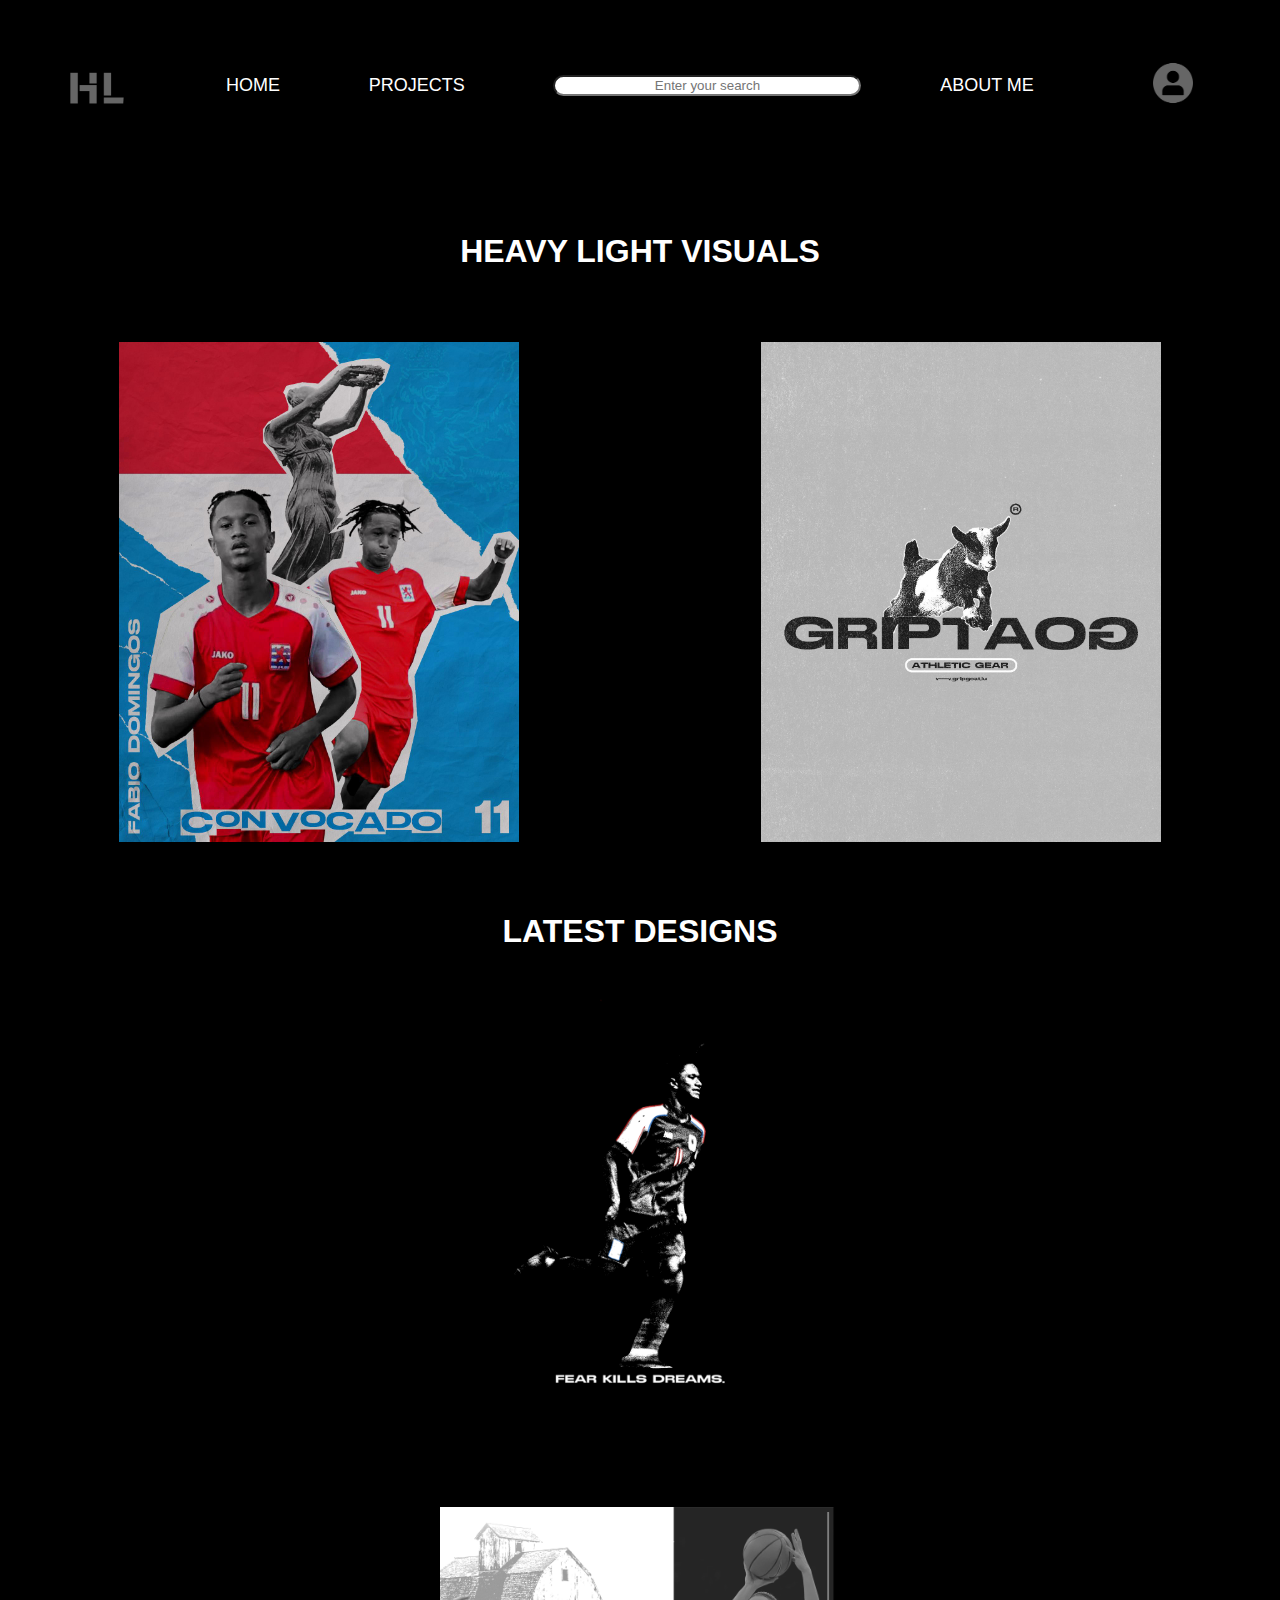
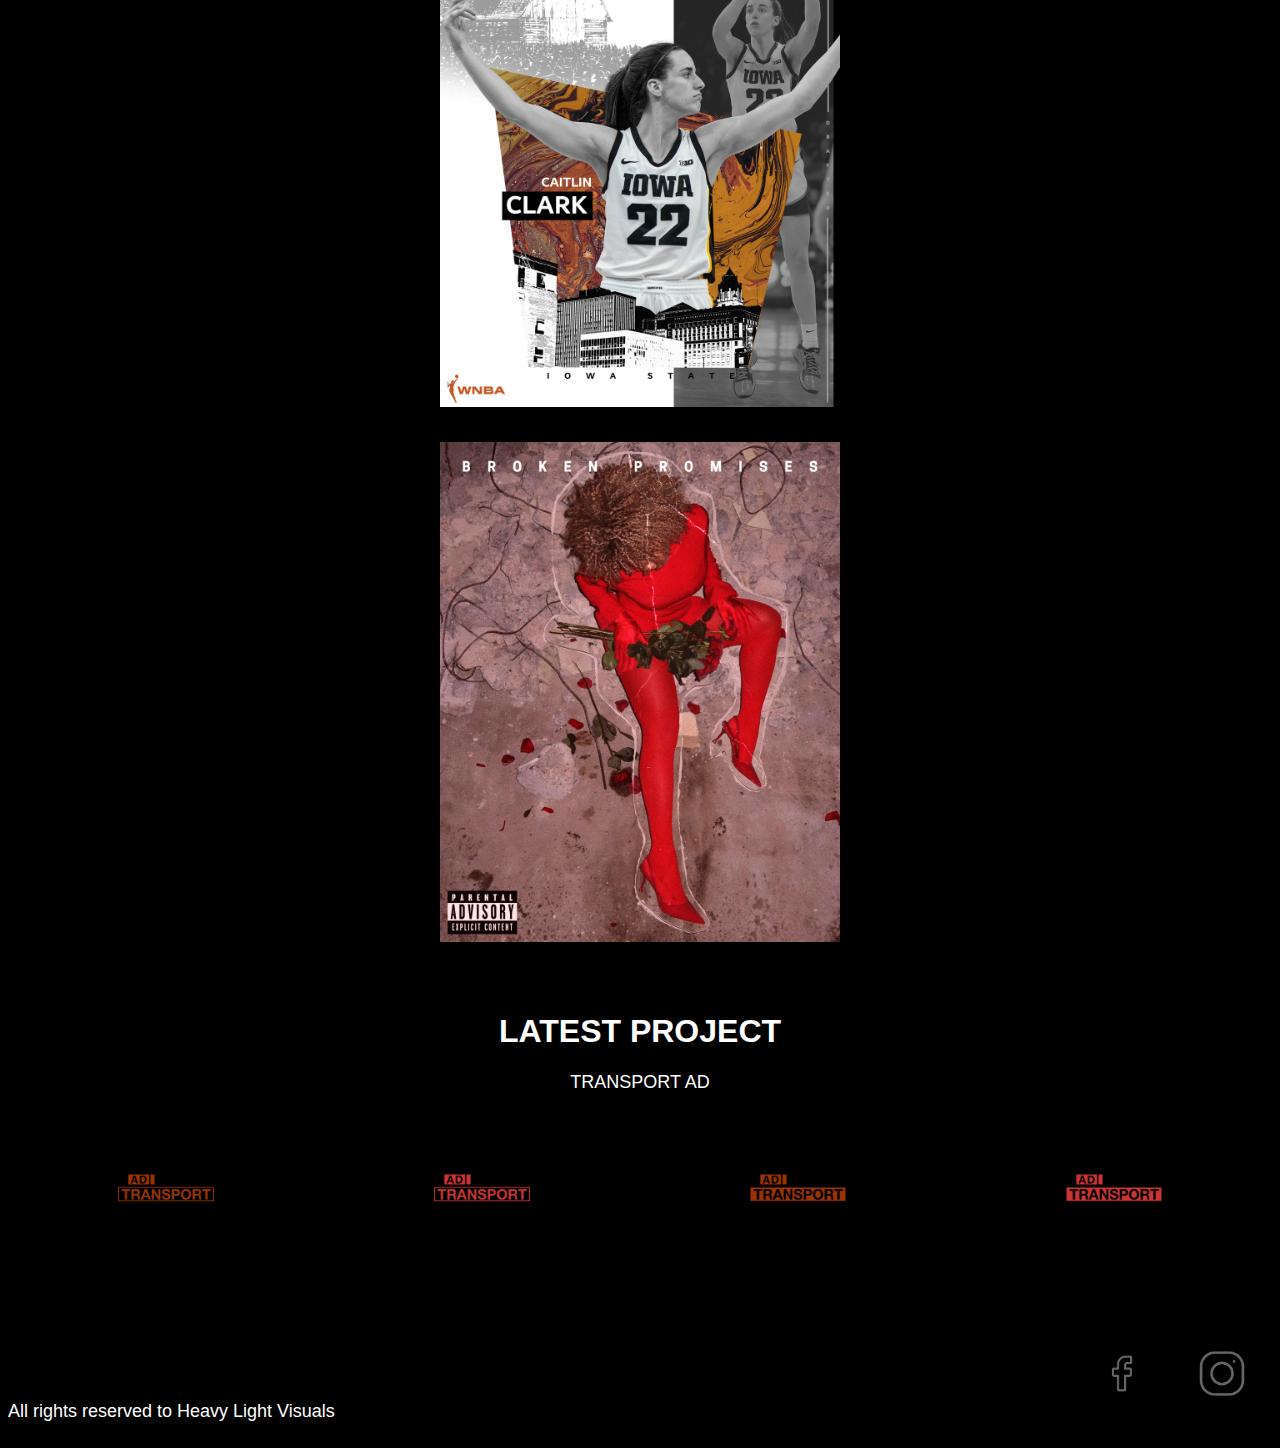
<file: index.html>
<!DOCTYPE html>
<html lang="en">
<head>
    <meta charset="UTF-8">
    <meta name="viewport" content="width=device-width, initial-scale=1.0">
    <link rel="stylesheet" href="style.css">
    <title>Heavy Light Visuals</title>
</head>
<body>
  <div id="Cabeçalho">
    <img src="img/HL VISUALS.png" alt="Logo HLV">
    <a href="index.html"><p>HOME</p></a>
    <div class="dropdown">
      <label for="dropdown-toggle" class="dropdown-label">PROJECTS</label>
      <input type="checkbox" id="dropdown-toggle" class="dropdown-toggle">
      <div class="dropdown-list">
        <div class="dropdown-content">
          <a href="GG.html" target="_blank">GRIP GOAT</a>
          <a href="Fabio.html" target="_blank">FABIO 2024</a>
          <a href="ADTransport.html" target="_blank">AD TRANSPORT</a>
        </div>
      </div>
  </div>
        <input type="text" name="q" placeholder="Enter your search" id="barradepesquisa">
      </form>
      <a href="AboutMe.html"><p>ABOUT ME</p></a>
    <a href="CriarPerfil.html"><img src="img/profile-picture.png" alt="criarperfil" id="criarperfil" > </a>  
</div>
    
    <div id="title">
    <h1>HEAVY LIGHT VISUALS</h1>
    </div>
    <div id="Projects">
      <div class="container-imagens">
        <img src="img/fabio.jpg" alt="F.euro">
        <div class="Overlay">
          <h1>FABIO EURO 2024</h1>
          <p>Graphic designs created for the player Fabio Domingos in the UEFA U-19 Euro 2024.</p>
        </div>
      </div>
      <div class="container-imagens">
        <img src="img/gripgoat.jpg" alt="GG">
        <a href="GG.html"><div class="Overlay">
          <h1>GRIP GOAT</h1>
          <p>Graphic designs created for Grip Goat, a supplier of sports equipment.</p>
        </div></a>
      </div>
    </div>
    <div id="latest-designs">
      <h1>LATEST DESIGNS</h1> 
      <div class="imagens">
        <img src="img/FKD.13.11.jpg" alt="fkd">
        <img src="img/Caitlin Clark.jpg" alt="Caitlin Clark">
        <img src="img/MARY CAPA.jpg" alt="mary">
      </div>
    </div>
    <div id="Latest-Project">
     <h1>LATEST PROJECT</h1>
     <p>TRANSPORT AD</p>
     <div class="imagens">
      <img src="img/LOGO AD TRANSPORT v1.png" alt="">
      <img src="img/LOGO AD TRANSPORT v2.png" alt="">
      <img src="img/LOGO AD TRANSPORT v3.png" alt="">
      <img src="img/LOGO AD TRANSPORT v4.png" alt="">
     </div>
    </div>
    <footer class="footer">
      <p>All rights reserved to Heavy Light Visuals</p>
      <div class="socials">
        <a href="https://www.facebook.com/share/1G8nduakou/?mibextid=LQQJ4d"><img src="img/facebook.png" alt=""></a>
        <a href="https://www.instagram.com/hlvisuals_/"><img src="img/instagram.png" alt=""></a>
      </div>
    </footer>
</body>
</html>
</file>
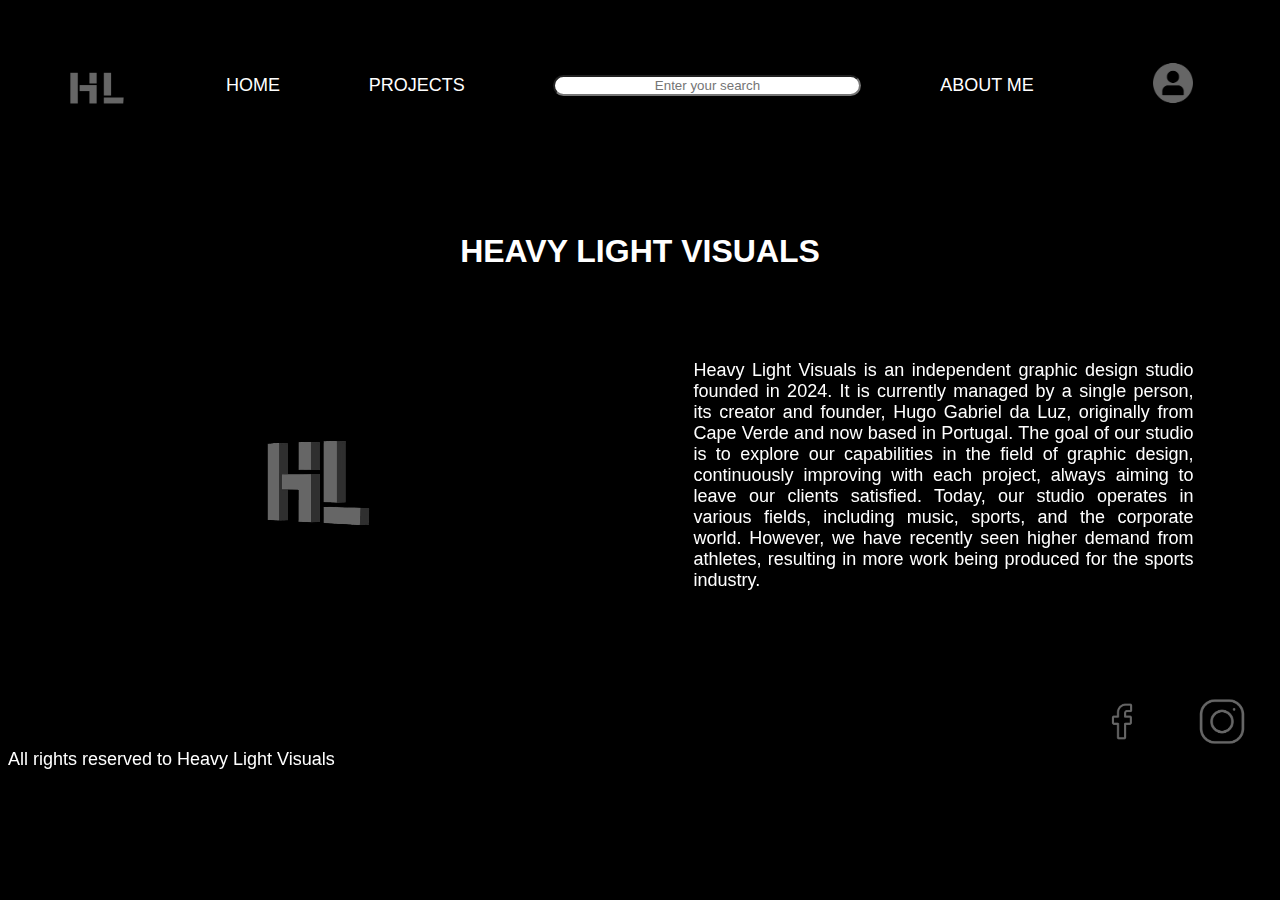
<file: AboutMe.html>
<!DOCTYPE html>
<html lang="en">
<head>
    <meta charset="UTF-8">
    <meta name="viewport" content="width=device-width, initial-scale=1.0">
    <title>About Me</title>
    <link rel="stylesheet" href="style.css">
    <link rel="stylesheet" href="AboutMe.css">
</head>
<body>
    <div id="Cabeçalho">
        <img src="img/HL VISUALS.png" alt="Logo HLV">
        <a href="index.html"><p>HOME</p></a>
        <div class="dropdown">
          <label for="dropdown-toggle" class="dropdown-label">PROJECTS</label>
          <input type="checkbox" id="dropdown-toggle" class="dropdown-toggle">
          <div class="dropdown-list">
            <div class="dropdown-content">
              <a href="GG.html" target="_blank">GRIP GOAT</a>
              <a href="Fabio.html" target="_blank">FABIO 2024</a>
              <a href="ADTransport.html" target="_blank">AD TRANSPORT</a>
            </div>
          </div>
      </div>
            <input type="text" name="q" placeholder="Enter your search" id="barradepesquisa">
          </form>
          <a href="AboutMe.html"><p>ABOUT ME</p></a>
        <a href="CriarPerfil.html"><img src="img/profile-picture.png" alt="criarperfil" id="criarperfil" > </a>  
    </div>
    

    <div class="title">
        <h1>HEAVY LIGHT VISUALS</h1>
    </div>
    <div id="conteiner-1">
        <div class="video"> 
            <video autoplay loop muted playsinline>
                <source src="video/portfolio.mp4" type="video/mp4">
            </video>
        </div>
        <div class="text"> <p>Heavy Light Visuals is an independent graphic design studio founded in 2024. It is currently managed by a single person, its creator and founder, Hugo Gabriel da Luz, originally from Cape Verde and now based in Portugal. The goal of our studio is to explore our capabilities in the field of graphic design, continuously improving with each project, always aiming to leave our clients satisfied. Today, our studio operates in various fields, including music, sports, and the corporate world. However, we have recently seen higher demand from athletes, resulting in more work being produced for the sports industry.</p>
        </div>
    </div>
    <footer class="footer">
        <p>All rights reserved to Heavy Light Visuals</p>
        <div class="socials">
          <a href="https://www.facebook.com/share/1G8nduakou/?mibextid=LQQJ4d"><img src="img/facebook.png" alt=""></a>
          <a href="https://www.instagram.com/hlvisuals_/"><img src="img/instagram.png" alt=""></a>
        </div>
      </footer>
 
</body>
</html>
</file>
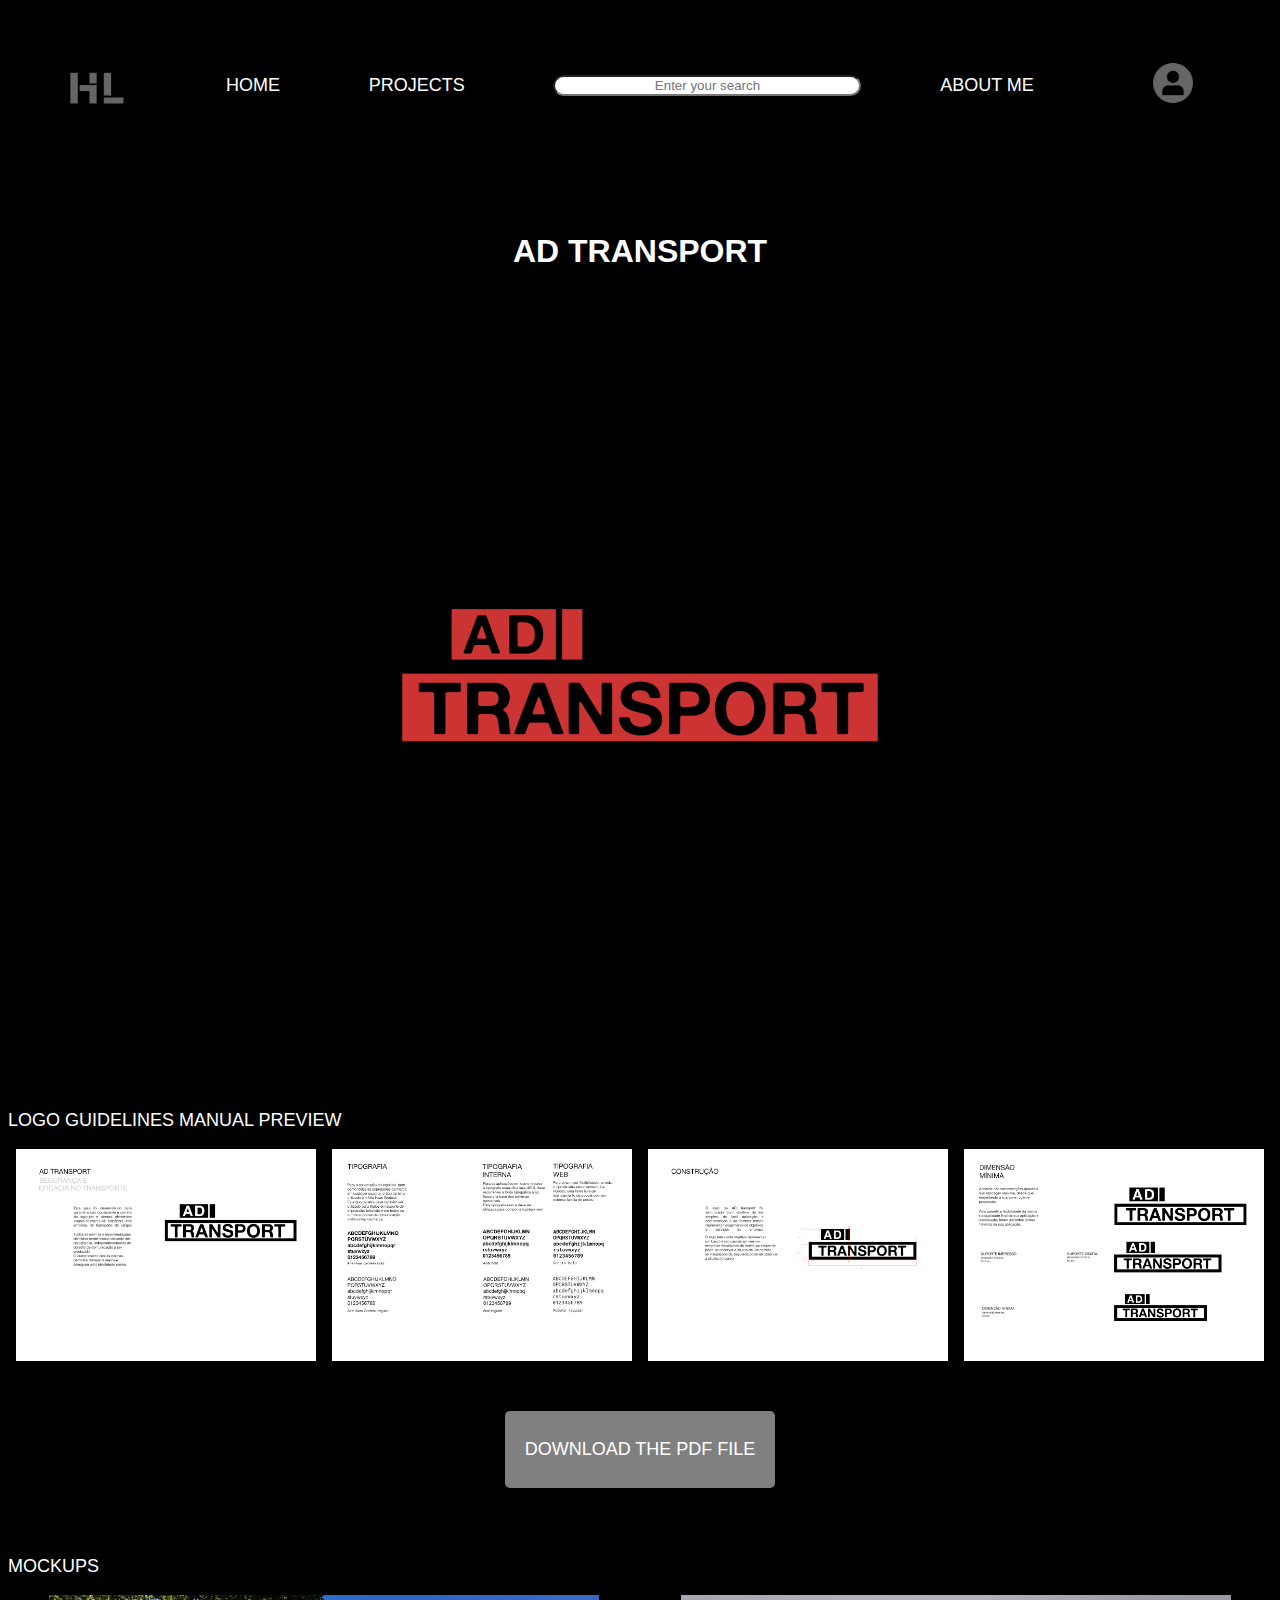
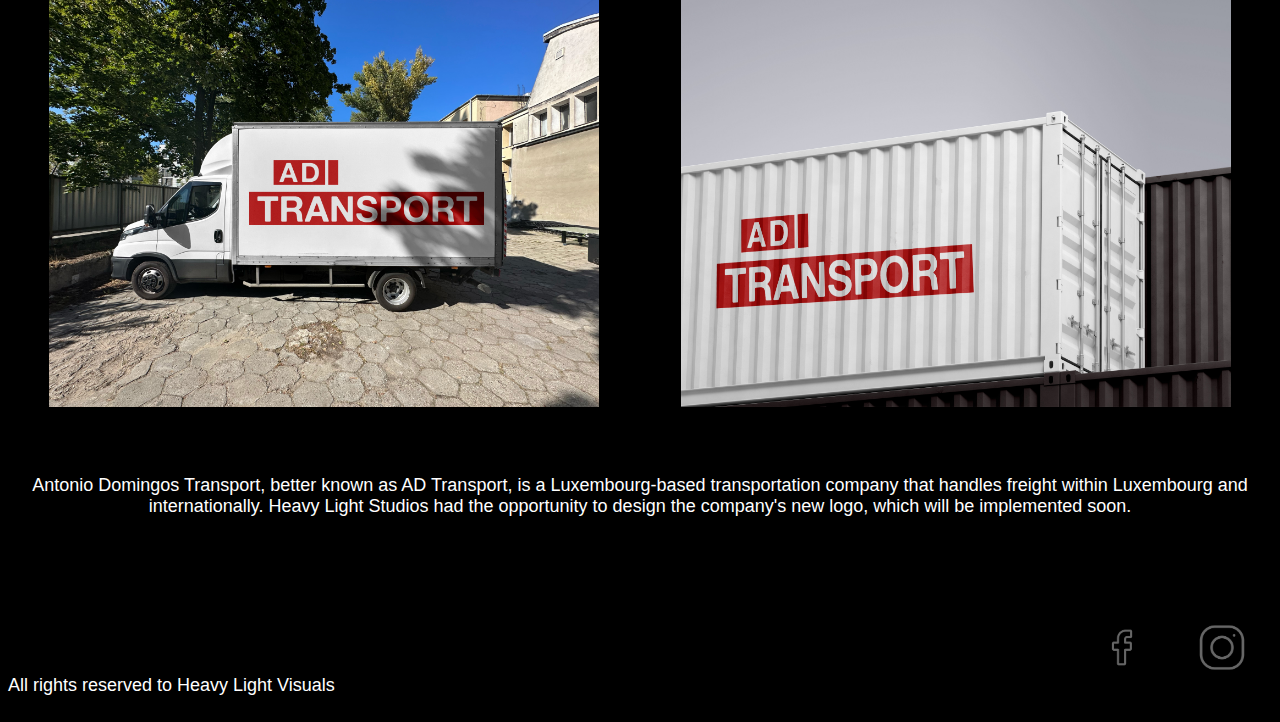
<file: ADTransport.html>
<!DOCTYPE html>
<html lang="en">
<head>
    <meta charset="UTF-8">
    <meta name="viewport" content="width=device-width, initial-scale=1.0">
    <link rel="stylesheet" href="style.css">
    <link rel="stylesheet" href="ADTransport.css">
    <title>Transport AD</title>
</head>
<body>
    <div id="Cabeçalho">
        <img src="img/HL VISUALS.png" alt="Logo HLV">
        <a href="index.html"><p>HOME</p></a>
        <div class="dropdown">
          <label for="dropdown-toggle" class="dropdown-label">PROJECTS</label>
          <input type="checkbox" id="dropdown-toggle" class="dropdown-toggle">
          <div class="dropdown-list">
            <div class="dropdown-content">
              <a href="GG.html" target="_blank">GRIP GOAT</a>
              <a href="Fabio.html" target="_blank">FABIO 2024</a>
              <a href="ADTransport.html" target="_blank">AD TRANSPORT</a>
            </div>
          </div>
      </div>
            <input type="text" name="q" placeholder="Enter your search" id="barradepesquisa">
          </form>
          <a href="AboutMe.html"><p>ABOUT ME</p></a>
        <a href="CriarPerfil.html"><img src="img/profile-picture.png" alt="criarperfil" id="criarperfil" > </a>  
    </div>

    <div id="container-1">
        <h1>AD TRANSPORT</h1>
        <div class="imagem"> 
            <img src="img/LOGO AD TRANSPORT v4.png" alt="">
        </div>
    </div>
    <div id="container-2">
        <p>LOGO GUIDELINES MANUAL PREVIEW</p>
        <div class="imagens"> 
           <img src="img/APRESENTAÇÃO.png" alt="">
           <img src="img/TIPOGRAFIA.png" alt="">
           <img src="img/MEDIDAS.png" alt=""> 
           <img src="img/TAMANHO.png" alt="">
        </div>
    </div>
    <div class="button">
        <button class="pdf"> <p>DOWNLOAD THE PDF FILE</p></button>
    </div>
    <div id="container-3">
        <p>MOCKUPS</p>
        <div class="imagens">
            <img src="img/Free Box Truck Mockup.jpg" alt="">
            <img src="img/Containers Mockup.jpg" alt="">
        </div>
    </div>
    <div class="bottom-text">
        <p>Antonio Domingos Transport, better known as AD Transport, is a Luxembourg-based transportation company that handles freight within Luxembourg and internationally. Heavy Light Studios had the opportunity to design the company's new logo, which will be implemented soon.</p>
    </div>


    <footer class="footer">
      <p>All rights reserved to Heavy Light Visuals</p>
      <div class="socials">
        <a href="https://www.facebook.com/share/1G8nduakou/?mibextid=LQQJ4d"><img src="img/facebook.png" alt=""></a>
        <a href="https://www.instagram.com/hlvisuals_/"><img src="img/instagram.png" alt=""></a>
      </div>
    </footer>

</body>
</html>
</file>
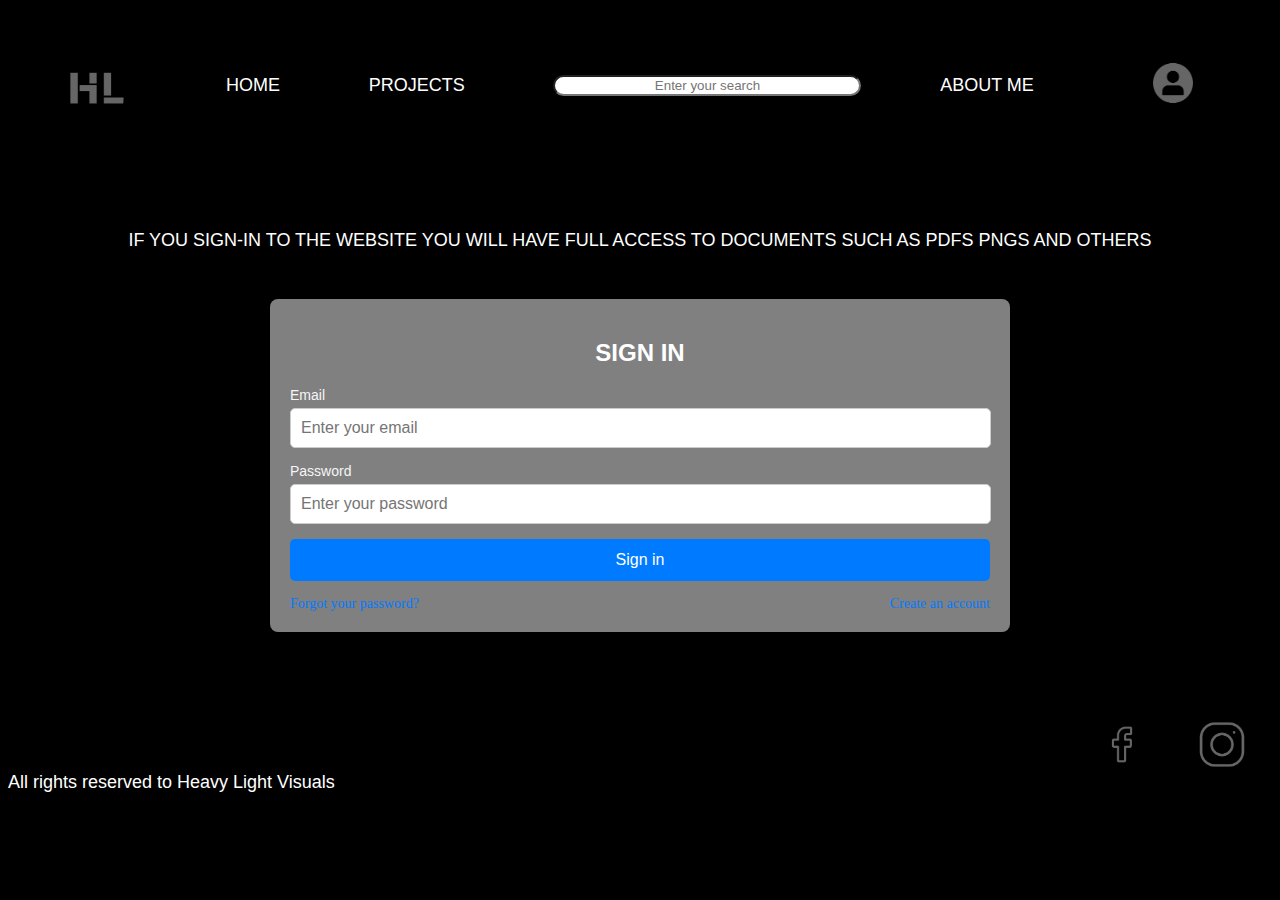
<file: CriarPerfil.html>
<!DOCTYPE html>
<html lang="en">
<head>
    <meta charset="UTF-8">
    <meta name="viewport" content="width=device-width, initial-scale=1.0">
    <title>Sign In</title>
    <link rel="stylesheet" href="style.css">
    <link rel="stylesheet" href="CriarPerfil.css">
</head>
<body>
  <div id="Cabeçalho">
    <img src="img/HL VISUALS.png" alt="Logo HLV">
    <a href="index.html"><p>HOME</p></a>
    <div class="dropdown">
      <label for="dropdown-toggle" class="dropdown-label">PROJECTS</label>
      <input type="checkbox" id="dropdown-toggle" class="dropdown-toggle">
      <div class="dropdown-list">
        <div class="dropdown-content">
          <a href="GG.html" target="_blank">GRIP GOAT</a>
          <a href="Fabio.html" target="_blank">FABIO 2024</a>
          <a href="ADTransport.html" target="_blank">AD TRANSPORT</a>
        </div>
      </div>
  </div>
        <input type="text" name="q" placeholder="Enter your search" id="barradepesquisa">
      </form>
      <a href="AboutMe.html"><p>ABOUT ME</p></a>
    <a href="CriarPerfil.html"><img src="img/profile-picture.png" alt="criarperfil" id="criarperfil" > </a>  
</div>

    <div class="formulario">
        <p>IF YOU SIGN-IN TO THE WEBSITE YOU WILL HAVE FULL ACCESS TO DOCUMENTS SUCH AS PDFS PNGS AND OTHERS</p>
        <div class="container">
            <form class="form-signin">
                <h2>SIGN IN</h2>
                <div class="input-group">
                    <label for="email">Email</label>
                    <input type="email" id="email" name="email" placeholder="Enter your email" required>
                </div>
                <div class="input-group">
                    <label for="password">Password</label>
                    <input type="password" id="password" name="password" placeholder="Enter your password" required>
                </div>
                <button type="submit" class="btn-submit">Sign in</button>
                <div class="links">
                    <a href="#">Forgot your password?</a>
                    <a href="#">Create an account</a>
                </div>
            </form>
        </div>
    </div>
    <footer class="footer">
      <p>All rights reserved to Heavy Light Visuals</p>
      <div class="socials">
        <a href="https://www.facebook.com/share/1G8nduakou/?mibextid=LQQJ4d"><img src="img/facebook.png" alt=""></a>
        <a href="https://www.instagram.com/hlvisuals_/"><img src="img/instagram.png" alt=""></a>
      </div>
    </footer>
</body>
</html>
</file>
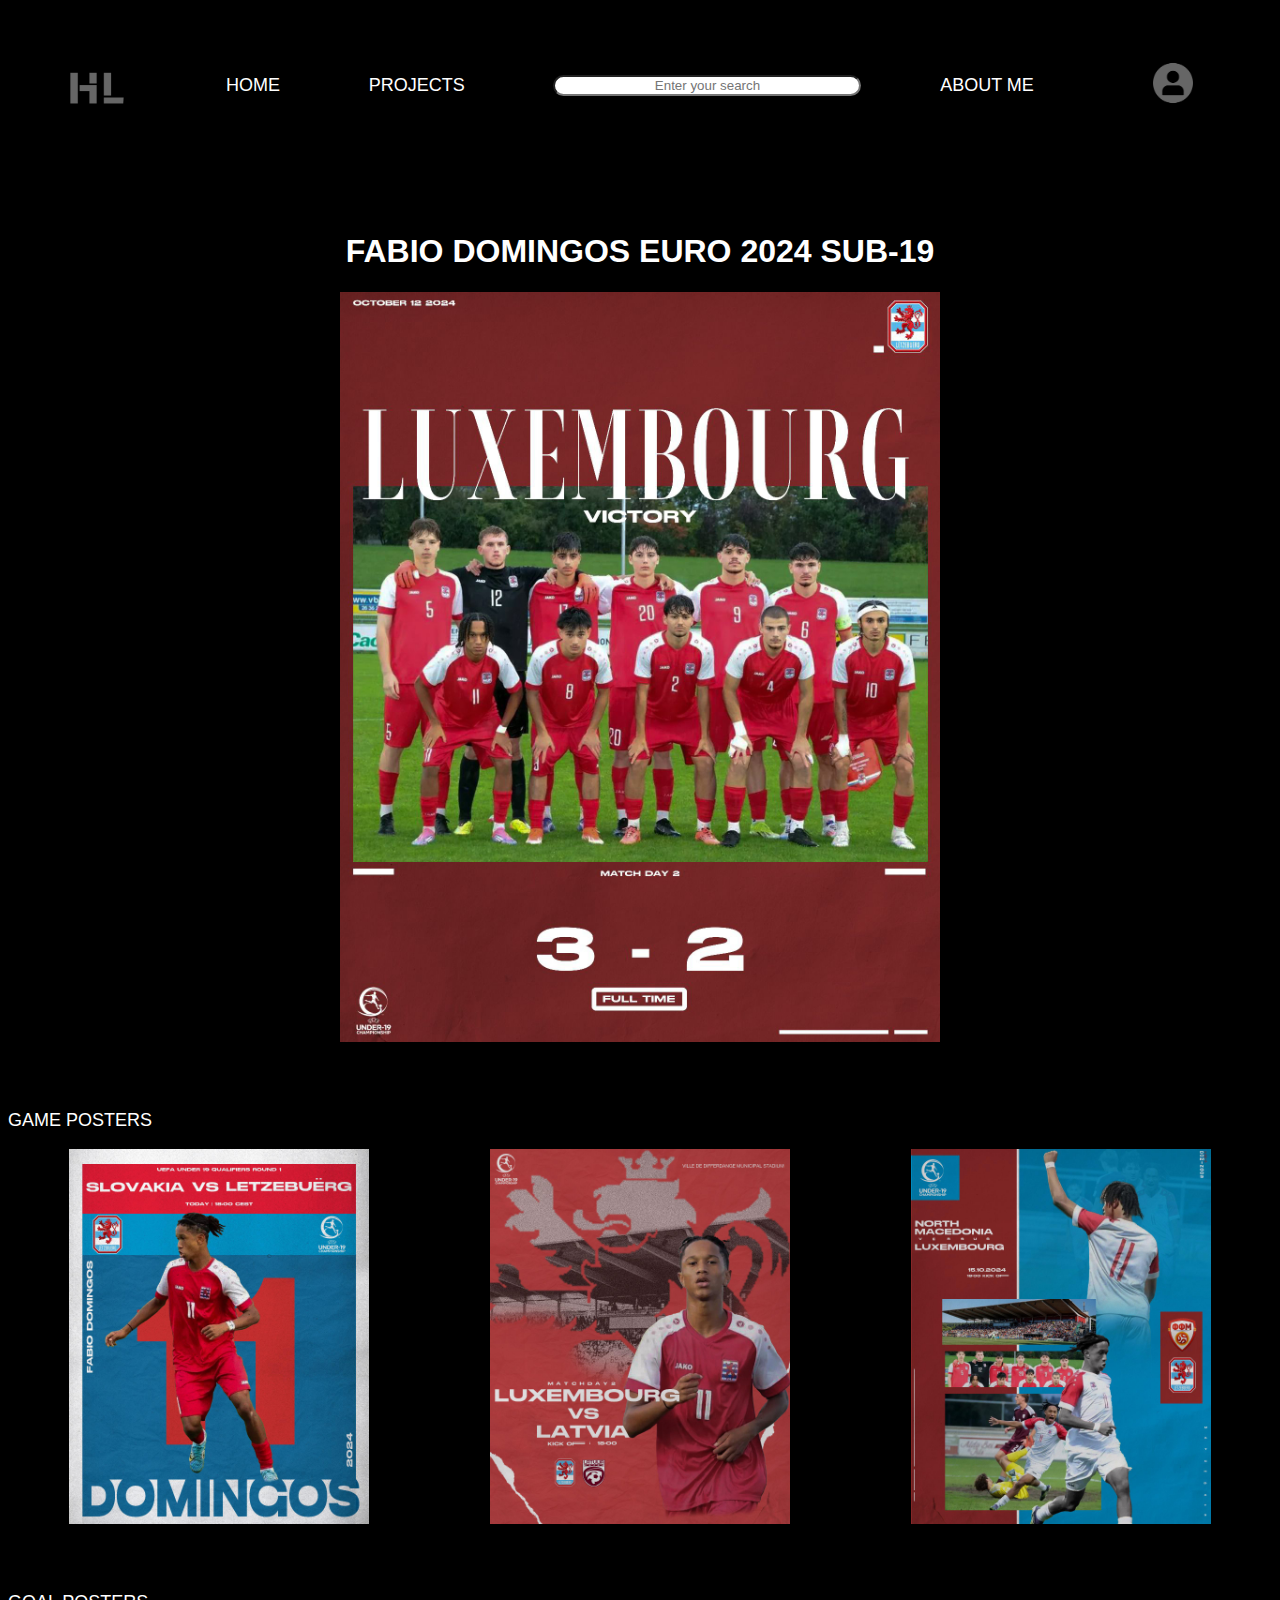
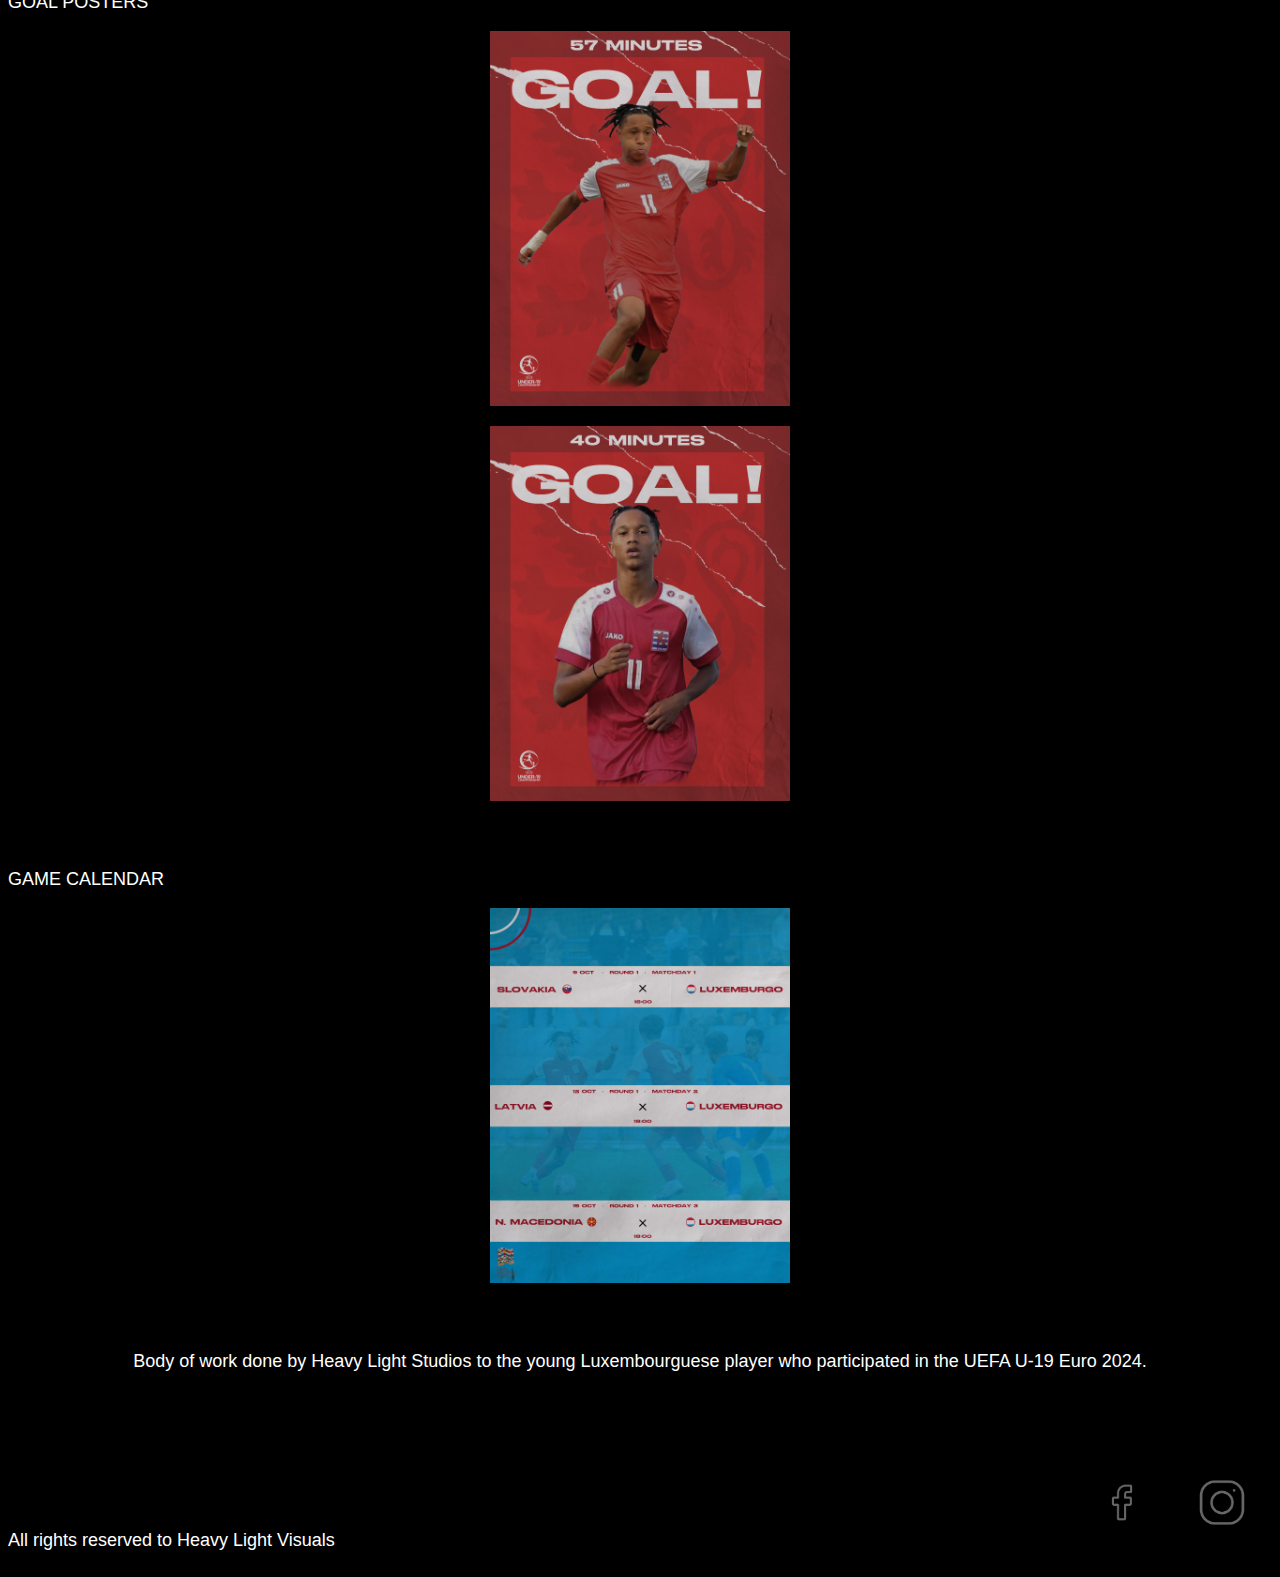
<file: Fabio.html>
<!DOCTYPE html>
<html lang="en">
<head>
    <meta charset="UTF-8">
    <meta name="viewport" content="width=device-width, initial-scale=1.0">
    <title>Fabio Euro 2024 Sub-19</title>
    <link rel="stylesheet" href="style.css">
    <link rel="stylesheet" href="Fabio.css">
</head>
<body>
    <div id="Cabeçalho">
        <img src="img/HL VISUALS.png" alt="Logo HLV">
        <a href="index.html"><p>HOME</p></a>
        <div class="dropdown">
          <label for="dropdown-toggle" class="dropdown-label">PROJECTS</label>
          <input type="checkbox" id="dropdown-toggle" class="dropdown-toggle">
          <div class="dropdown-list">
            <div class="dropdown-content">
              <a href="GG.html" target="_blank">GRIP GOAT</a>
              <a href="Fabio.html" target="_blank">FABIO 2024</a>
              <a href="ADTransport.html" target="_blank">AD TRANSPORT</a>
            </div>
          </div>
      </div>
            <input type="text" name="q" placeholder="Enter your search" id="barradepesquisa">
          </form>
          <a href="AboutMe.html"><p>ABOUT ME</p></a>
        <a href="CriarPerfil.html"><img src="img/profile-picture.png" alt="criarperfil" id="criarperfil" > </a>  
    </div>

    <div id="container-1">
        <h1>FABIO DOMINGOS EURO 2024 SUB-19</h1>
        <div class="imagem"> <img src="img/resultado final.jpg" alt=""></div>
    </div>
    <div id="container-2">
        <p>GAME POSTERS</p>
        <div class="imagens"> 
           <img src="img/poster 1.jpg" alt="">
           <img src="img/poster 2.jpg" alt="">
           <img src="img/poster 3.jpg" alt=""> 
        </div>
    </div>
    <div id="container-3">
        <p>GOAL POSTERS</p>
        <div class="imagens">
            <img src="img/golo 1.jpg" alt="">
            <img src="img/golo 2.jpg" alt="">
        </div>
    </div>
    <div id="container-4">
        <p>GAME CALENDAR</p>
        <div class="imagens">
            <img src="img/calendario.jpg" alt="">
        </div>
    </div>
    <div class="bottom-text">
        <p>Body of work done by Heavy Light Studios to the young Luxembourguese player who participated in the UEFA U-19 Euro 2024.</p>
    </div>

    <footer class="footer">
      <p>All rights reserved to Heavy Light Visuals</p>
      <div class="socials">
        <a href="https://www.facebook.com/share/1G8nduakou/?mibextid=LQQJ4d"><img src="img/facebook.png" alt=""></a>
        <a href="https://www.instagram.com/hlvisuals_/"><img src="img/instagram.png" alt=""></a>
      </div>
    </footer>
</body>
</html>
</file>
<file: style.css>
body{
    background-color: black;
    display: flex;
    flex-direction: column;
    gap: 50px;
}
img{
    width: 100px;
    height: auto;
}
#criarperfil{
    width: 120px;
    height: auto;
}

#barradepesquisa{
    width: 300px;
    height: auto;
    border-radius: 40px;
    text-align: center;
}
p{
    color: white;
    font-family: 'Franklin Gothic Medium', 'Arial Narrow', Arial, sans-serif;
    font-size: 18px;
}
h1{
    color: white;
    font-family: 'Franklin Gothic Medium', 'Arial Narrow', Arial, sans-serif;
    text-align: center;
}
#Cabeçalho{
    display: flex;
    justify-content: space-around;
    align-items: center;
}


#Projects{
  width: 100%;
  height: auto;
  position: relative;
  display: flex;
  justify-content: space-around;
  align-items: center;
  gap: 20px;
}

#Projects {
  width: 100%; /* Permite que o contêiner ocupe toda a largura disponível */
  display: flex; /* Flexbox para alinhamento das imagens */
  justify-content: space-around; /* Espaço ao redor das imagens */
  align-items: center; /* Alinha as imagens verticalmente */
  gap: 20px; /* Espaçamento entre as imagens */
}

/* Contêiner de cada imagem */
.container-imagens {
  position: relative;
  width: 400px; /* Preenche o espaço disponível */
  max-width: 500px; /* Limita a largura para 320px */
  height: auto; /* Altura proporcional */
  aspect-ratio: 4 / 5; /* Mantém a proporção de 4:5 */
  overflow: hidden;
}

/* Estilização das imagens */
.container-imagens img {
  width: 100%; /* A imagem vai preencher toda a largura do contêiner */
  height: 100%; /* A imagem vai preencher toda a altura do contêiner */
  object-fit: cover; /* Mantém a proporção da imagem, cortando o excesso se necessário */
  display: block; /* Remove o espaço extra ao redor da imagem */
}

/* Sobreposição com o texto */
.container-imagens .Overlay {
  position: absolute; /* Posiciona a sobreposição sobre a imagem */
  top: 0;
  left: 0;
  width: 100%; /* Ocupa toda a largura do contêiner */
  height: 100%; /* Ocupa toda a altura do contêiner */
  background-color: rgba(0, 0, 0, 0.5); /* Fundo semitransparente */
  color: white; /* Cor do texto */
  opacity: 0; /* Inicialmente invisível */
  transition: opacity 0.3s ease; /* Transição suave ao passar o mouse */
  text-transform: uppercase;
}

/* Efeito de hover para mostrar a sobreposição */
.container-imagens:hover .Overlay {
  opacity: 1; /* Torna a sobreposição visível */
}
.container-imagens .Overlay p {
  text-align: center;
  margin-bottom: 15px;
}
#latest-designs{
  display: flex;
  flex-direction: column;
}
#latest-designs .imagens{
 display: flex;
 flex-direction: column;
 justify-content: space-around;
 align-items: center;
 gap: 35px;

}
#latest-designs .imagens img{
  width: 400px;
  height: auto;
 }

#Latest-Project .imagens{
  display: flex ;
  justify-content: space-around;
}
#Latest-Project p{
  text-align: center;
}
#Latest-Project img{
  width: 120px;
  height: auto;
}
.footer{
  display: flex;
  justify-content: space-between;
}
.footer p{
  display: flex;
  align-items: end;
}
.footer .socials{
  display: flex;
  align-items: end;
}
.dropdown {
  position: relative;
}

/* Estilo do label que vai acionar a lista */
.dropdown-label {
  font-size: 18px;
  color: #333;
  cursor: pointer;
  padding: 8px 12px;
  color: white;
  font-family: 'Franklin Gothic Medium', 'Arial Narrow', Arial, sans-serif;
  border-radius: 5px;
  user-select: none;
}

/* O checkbox está escondido, mas serve para controlar a visibilidade */
.dropdown-toggle {
  display: none;
}

.dropdown {
  position: relative;
  display: inline-block;
}

.dropdown-label {
  font-size: 18px;
  padding: 10px;
  color: white;
  border-radius: 5px;
  cursor: pointer;
}

.dropdown-content {
  display: none;
  position: absolute;
  background-color: grey;
  min-width: 200px;
  box-shadow: 0 4px 8px rgba(0, 0, 0, 0.2);
  border-radius: 5px;
  z-index: 1;
}

.dropdown-content a {
  display: block;
  padding: 10px;
  color: white;
  font-family: 'Franklin Gothic Medium', 'Arial Narrow', Arial, sans-serif;
  text-decoration: none;
}

.dropdown-content a:hover {
  background-color: #ddd;
}

.dropdown:hover .dropdown-content {
  display: block;
}
a{
  text-decoration: none;
}
</file>
<file: AboutMe.css>
.video {
    width: 450px; 
    height: auto; 
      
}

.video video {
    width: 100%;
    height: 100%;
    object-fit: cover; 
    display: block; 
}
#conteiner-1{
    display: flex;
    justify-content: space-around;
    
}
#conteiner-1 p{
    text-align: justify;
    
}
#conteiner-1 .text{
    width: 500px;
    height: auto;
}
</file>
<file: ADTransport.css>
#container-1 .imagem{
    display: flex;
    justify-content: center;
    
}
#container-1 img{
    width: 600px;
    height: auto;
}
#container-2 .imagens{
    display: flex;
    justify-content: space-around;   
}
#container-2 img{
    width: 300px;
    height: auto;
}
.button{
    display: flex;
    justify-content: center;
}
button {
    background-color: #808080; /* Cinzento */
    color: #ffffff; /* Texto branco */
    border: none; /* Remove bordas */
    padding: 10px 20px; /* Espaçamento interno */
    font-size: 16px; /* Tamanho do texto */
    border-radius: 5px; /* Bordas arredondadas */
    cursor: pointer; /* Cursor de mão ao passar */
    transition: background-color 0.3s ease; /* Animação ao passar o mouse */

}

button:hover {
    background-color: #696969; /* Cinzento mais escuro ao passar o mouse */
}
#container-3 .imagens{
    display: flex;
    justify-content: space-around;   
}
#container-3 img{
    width: 550px;
    height: auto;
}
.bottom-text p{
    text-align: center;
}
</file>
<file: CriarPerfil.css>
.formulario{
    display: flex;
    flex-direction: column;
    justify-content: center;
    align-items: center;
    gap: 30px;
}
.formulario p{
    text-align: center;
}
.container {
    width: 100%;
    max-width: 700px;
    background-color: grey;
    border-radius: 8px;
    box-shadow: 0 4px 10px rgba(0, 0, 0, 0.1);
    padding: 20px;
}

/* Título do formulário */
h2 {
    text-align: center;
    font-size: 24px;
    color: white;
    margin-bottom: 20px;
    font-family: 'Franklin Gothic Medium', 'Arial Narrow', Arial, sans-serif
}

/* Estilo dos campos de entrada */
.input-group {
    margin-bottom: 15px;
}

.input-group label {
    display: block;
    font-size: 14px;
    color: whitesmoke;
    margin-bottom: 5px;
    font-family: 'Franklin Gothic Medium', 'Arial Narrow', Arial, sans-serif
}

.input-group input {
    width: 97%;
    padding: 10px;
    font-size: 16px;
    border: 1px solid #ccc;
    border-radius: 5px;
    outline: none;
    transition: border-color 0.3s ease;
}

.input-group input:focus {
    border-color: #007bff;
}

/* Estilo do botão de submit */
.btn-submit {
    width: 100%;
    padding: 12px;
    background-color: #007bff;
    color: #fff;
    border: none;
    border-radius: 5px;
    font-size: 16px;
    cursor: pointer;
    transition: background-color 0.3s ease;
    font-family: 'Franklin Gothic Medium', 'Arial Narrow', Arial, sans-serif
}

.btn-submit:hover {
    background-color: #0056b3;
}

/* Links de ajuda abaixo do formulário */
.links {
    display: flex;
    justify-content: space-between;
    margin-top: 15px;
}

.links a {
    font-size: 14px;
    color: #007bff;
    text-decoration: none;
    transition: color 0.3s ease;
}

.links a:hover {
    color: #0056b3;
}
</file>
<file: Fabio.css>
#container-1 .imagem{
    display: flex;
    justify-content: center;
    
}
#container-1 img{
    width: 600px;
    height: auto;
}
#container-2 .imagens{
    display: flex;
    justify-content: space-around;   
}
#container-2 img{
    width: 300px;
    height: auto;
}
#container-3 .imagens{
    display: flex;
    flex-direction: column;
    justify-items: center;
    align-items: center;
    gap: 20px;
}
#container-3 img{
    width: 300px;
    height: auto;
}
#container-4 .imagens{
    display: flex;
    flex-direction: column;
    justify-items: center;
    align-items: center;
    gap: 20px;
}
#container-4 img{
    width: 300px;
    height: auto;
}
.bottom-text p{
    text-align: center;
}
</file>
